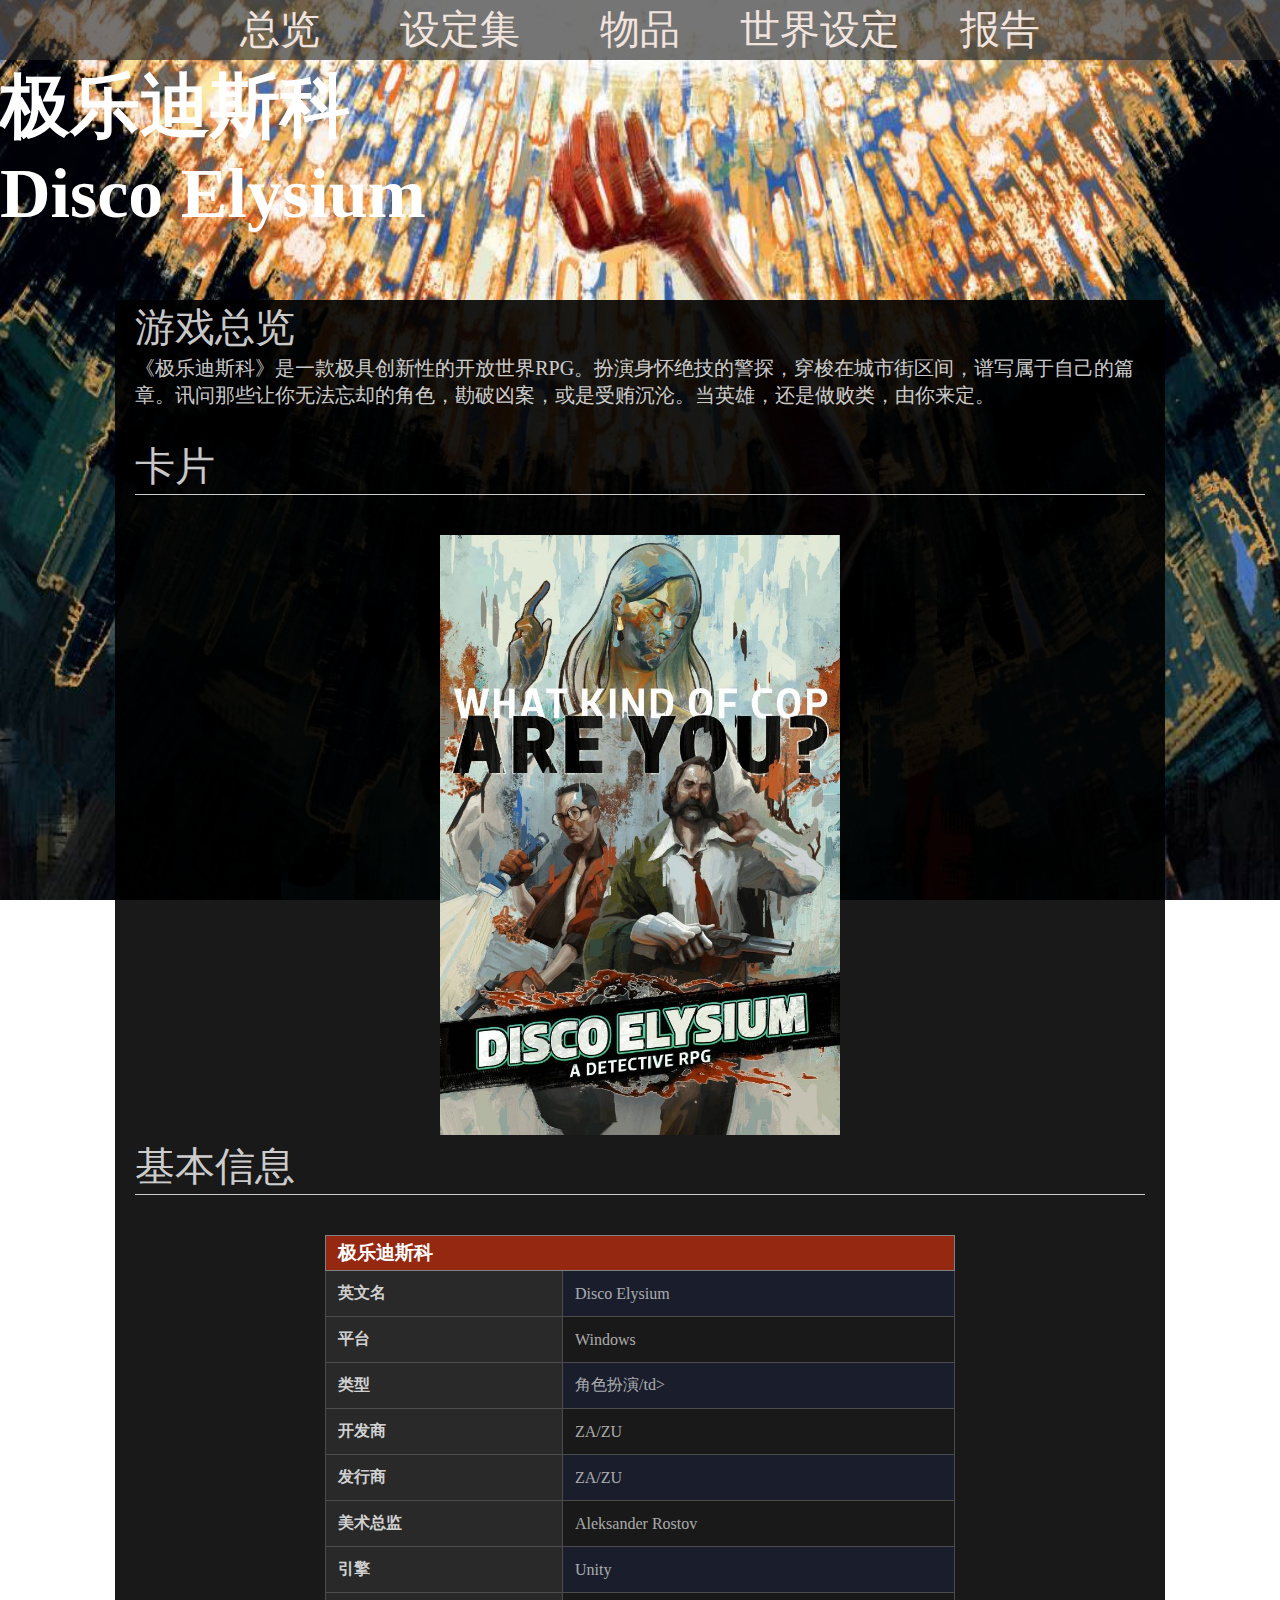
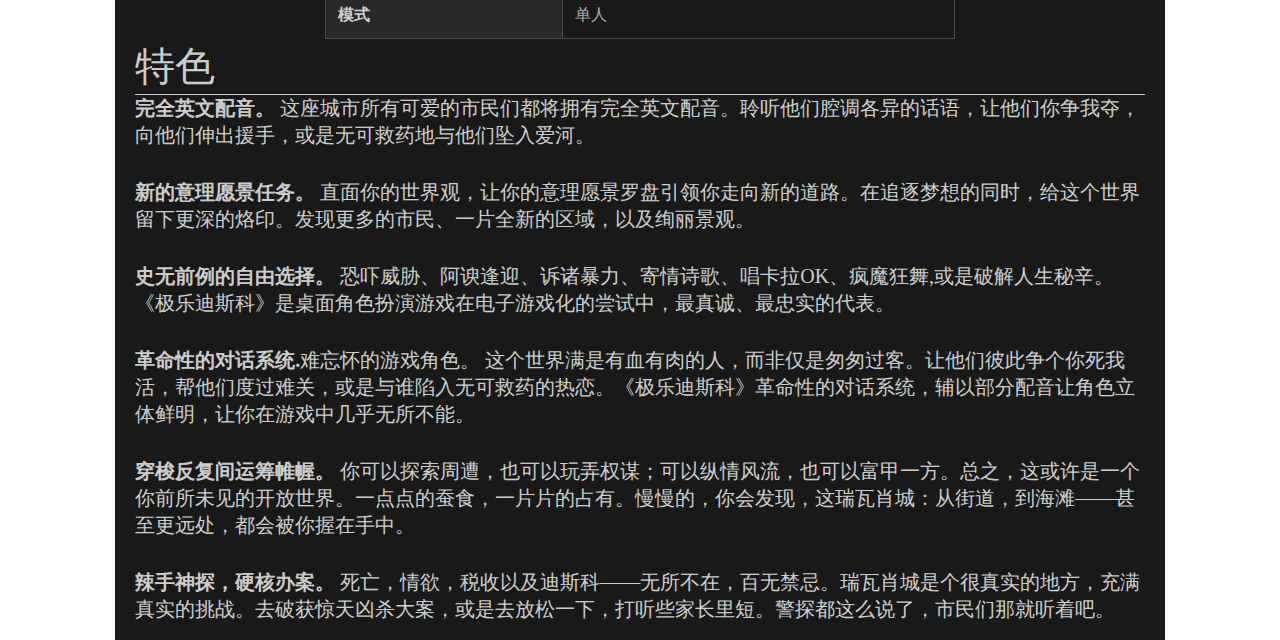
<file: index.html>
<!DOCTYPE html>
<html>

<head>
    <link rel="stylesheet" href="header.css">
    <meta charset="UTF-8">
    <title>极乐迪斯科</title>
    <style>
        .box {
            background-color: rgba(0, 0, 0, 0.9);
            height: 1940px;
            width: 82%;
            margin-left:9% ;
            margin-right: 9%;
            margin-top: 240px;
        }
        #a1 {
            font-size: 40px;
            color: rgba(255, 255, 255, 0.8);
            margin-left: 20px;
            margin-top: 10px;
        }
    </style>
</head>

<body background="img/1.jpg">
    
        <div class="menu">
            <div class="nav">
                <ul>
                    <li><a href="index.html">总览</a></li>
                    <li><a href="artbook.html">设定集</a></li>
                    <li>
                        <a href="goods.html">物品</a>
                        <ul>
                            <li><a href="goods.html">工具</a></li>
                            <li><a href="index1.html">服装</a></li>
                            <li><a href="goods3.html">互动</a></li>
                        </ul>
                    </li>
                    <li><a href="word.html">世界设定</a></li>
                    <li><a href="report.html">报告</a></li>
                </ul>
            </div>
        </div>
    
    <div id="lg">
        <p>极乐迪斯科<br>Disco Elysium</p>
    </div>
    <div class="box">
        <div id="a1">
            <p>游戏总览</p>
        </div>
        <div id="text1" class="text1">
            <p>
                《极乐迪斯科》是一款极具创新性的开放世界RPG。扮演身怀绝技的警探，穿梭在城市街区间，谱写属于自己的篇章。讯问那些让你无法忘却的角色，勘破凶案，或是受贿沉沦。当英雄，还是做败类，由你来定。

            </p>
        </div>
        <div id="text2" style="border-bottom:1px solid #ccc;margin-bottom: 40px;">卡片</div>
        <div style="text-align: center;"><img src="img/7.jpg" width="400px" height="600px"></div>
        <div id="text2" style="border-bottom:1px solid #ccc;margin-bottom: 40px;">基本信息</div>
        <div id="text1" style="text-align: center;" class="biaoge">
            <table style="margin: 0 auto;">
                <thead>
                    <tr>
                        <th colspan="2">极乐迪斯科</th>
                    </tr>
                </thead>
                <tr>
                    <th id="text5">英文名</th>
                    <td id="text4">Disco Elysium</td>
                </tr>
                <tr>
                    <th id="text5">平台</th>
                    <td>Windows</td>
                </tr>
                <tr>
                    <th id="text5">类型</th>
                    <td id="text4">角色扮演/td>
                </tr>
                <tr>
                    <th id="text5">开发商</th>
                    <td>ZA/ZU</td>
                </tr>
                <tr>
                    <th id="text5">发行商</th>
                    <td id="text4">ZA/ZU</td>
                </tr>
                <tr>
                    <th id="text5">美术总监</th>
                    <td>Aleksander Rostov</td>
                </tr>
                <tr>
                    <th id="text5">引擎</th>
                    <td id="text4">Unity</td>
                </tr>
                    <th id="text5">模式</th>
                    <td>单人</td>
                </tr>
            </table>
        </div>
        <div id="text2" style="border-bottom:1px solid #ccc;">
            <p>特色</p>
        </div>
        <div id="text1" class="text1">
            <p id="text3"><strong>完全英文配音。</strong> 这座城市所有可爱的市民们都将拥有完全英文配音。聆听他们腔调各异的话语，让他们你争我夺，向他们伸出援手，或是无可救药地与他们坠入爱河。
            </p>
        </div>
        <div id="text1" class="text1">
            <p id="text3"><strong>新的意理愿景任务。</strong>
                直面你的世界观，让你的意理愿景罗盘引领你走向新的道路。在追逐梦想的同时，给这个世界留下更深的烙印。发现更多的市民、一片全新的区域，以及绚丽景观。</p>
        </div>
        <div id="text1" class="text1">
            <p id="text3"><strong>史无前例的自由选择。</strong>
                恐吓威胁、阿谀逢迎、诉诸暴力、寄情诗歌、唱卡拉OK、疯魔狂舞,或是破解人生秘辛。《极乐迪斯科》是桌面角色扮演游戏在电子游戏化的尝试中，最真诚、最忠实的代表。</p>
        </div>
        <div id="text1" class="text1">
            <p id="text3"><strong>革命性的对话系统.</strong>难忘怀的游戏角色。
                这个世界满是有血有肉的人，而非仅是匆匆过客。让他们彼此争个你死我活，帮他们度过难关，或是与谁陷入无可救药的热恋。《极乐迪斯科》革命性的对话系统，辅以部分配音让角色立体鲜明，让你在游戏中几乎无所不能。</p>
        </div>
        <div id="text1" class="text1">
            <p id="text3"><strong>穿梭反复间运筹帷幄。</strong>
                你可以探索周遭，也可以玩弄权谋；可以纵情风流，也可以富甲一方。总之，这或许是一个你前所未见的开放世界。一点点的蚕食，一片片的占有。慢慢的，你会发现，这瑞瓦肖城：从街道，到海滩——甚至更远处，都会被你握在手中。
            </p>
        </div>
        <div id="text1" class="text1">
            <p id="text3"><strong>辣手神探，硬核办案。</strong>
                死亡，情欲，税收以及迪斯科——无所不在，百无禁忌。瑞瓦肖城是个很真实的地方，充满真实的挑战。去破获惊天凶杀大案，或是去放松一下，打听些家长里短。警探都这么说了，市民们那就听着吧。</p>
        </div>
    </div>
    </div>
    <script>
        
    </script>
</body>

</html>
</file>
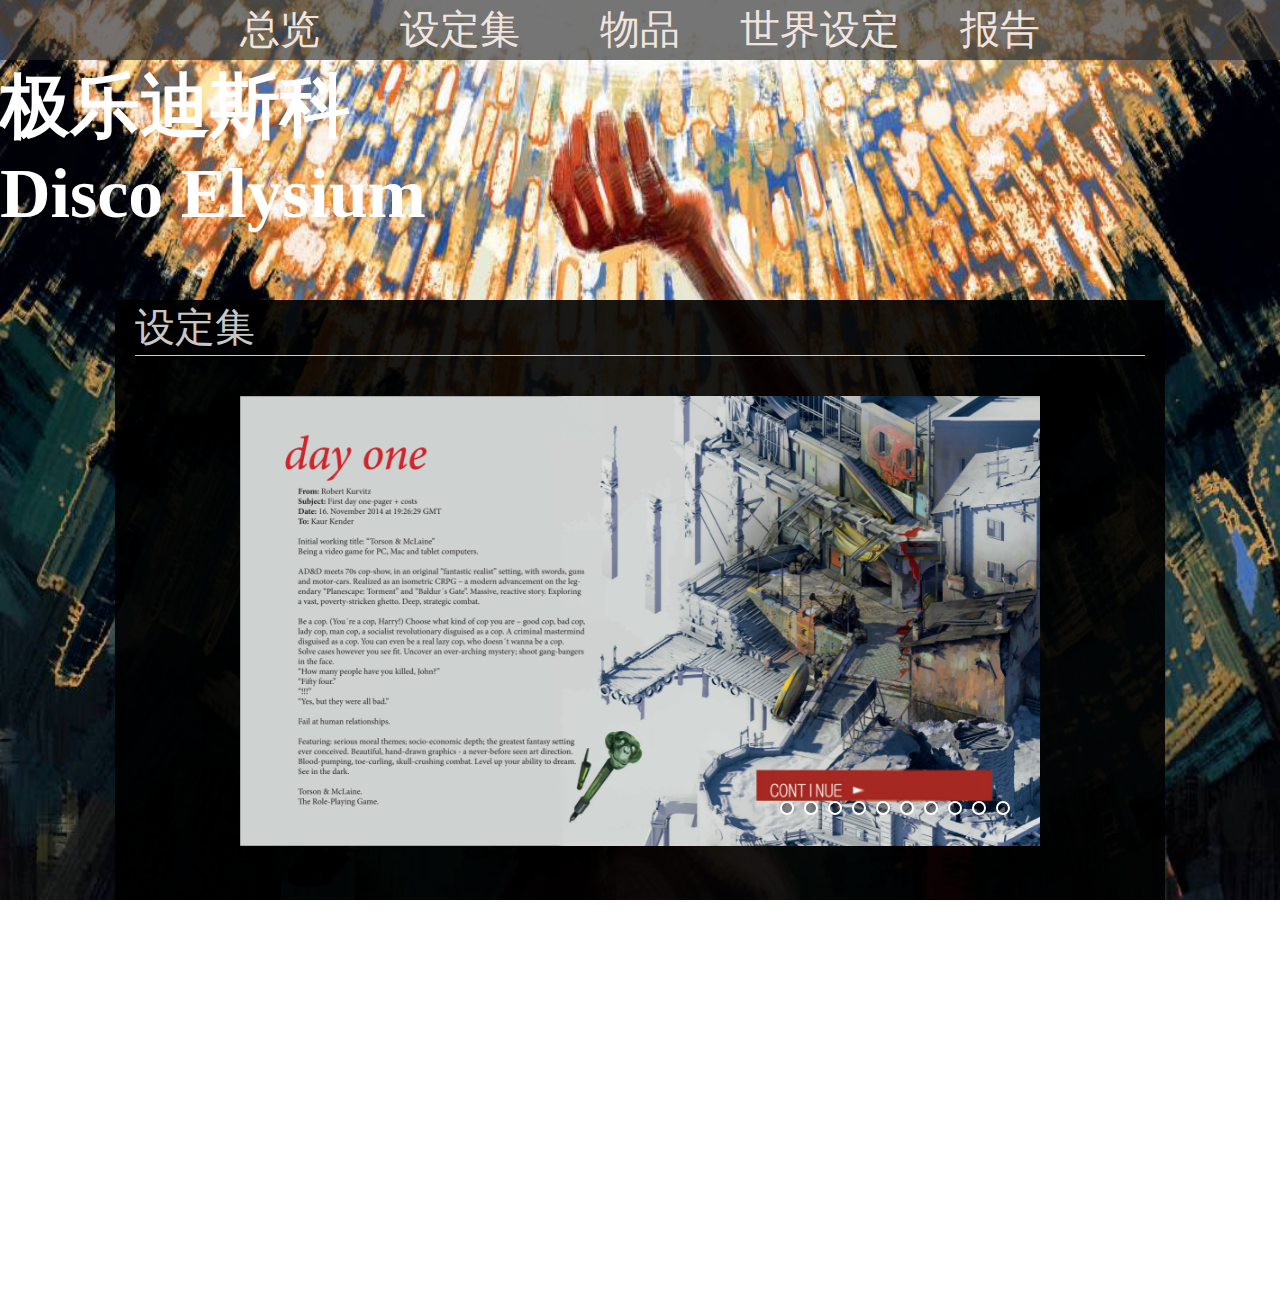
<file: artbook.html>
<!DOCTYPE html>
<html>

<head>
  <meta charset="utf-8">
  <link rel="stylesheet" href="header.css">
  <title>极乐迪斯科</title>
  <style>
    a {
      list-style: none;
    }

    li {
      list-style: none;
    }

    .lunbo {
      width: 100%;
      height: 40%;
    }

    .content {
      width: 800px;
      height: 300px;
      margin: 20px auto;
      position: relative;
    }

    #item {
      width: 100%;
      height: 100%;

    }

    img {
      width: 100%;
    }
    .item {
      position: absolute;
      opacity: 0;
      transition: all 1s;

    }

    .item.active {
      opacity: 1;
    }
    #btn-left {
      left: 0;
      top: 75%;
      transform: translateY(-60%);
      cursor: pointer;
      opacity: 0;
      width: 30px;
      height: 69px;
      font-size: 30px;
      color: white;
      background-color: rgba(0, 0, 0, 0.4);
      line-height: 69px;
      padding-left: 5px;
      z-index: 10;
      position: absolute;
    }

    .lunbo:hover #btn-left {

      opacity: 1;
    }
    .white {
      background-color: #FFFFFF;
    }
    
    .box {
      background-color: rgba(0, 0, 0, 0.9);
      height: 600px;
      width: 82%;
      margin-left: 9%;
      margin-right: 9%;
      margin-top: 240px;
      margin-bottom:400px ;
    }
    #btn-right {
      width: 26px;
      height: 69px;
      font-size: 30px;
      color: white;
      background-color: rgba(0, 0, 0, 0.4);
      line-height: 69px;
      padding-left: 5px;
      z-index: 10;
      position: absolute;
      right: 0;
      top: 75%;
      cursor: pointer;
      opacity: 0;
      transform: translateY(-60%);
    }

    .lunbo:hover #btn-right {
      opacity: 1;
    }

    #circle {
      height: 20px;
      display: flex;
      position: absolute;
      bottom: -40%;
      right: 25px;
    }

    .circle {
      width: 10px;
      height: 10px;
      border-radius: 10px;
      border: 2px solid white;
      background: rgba(0, 0, 0, 0.4);
      cursor: pointer;
      margin: 5px;
    }
  </style>
</head>

<body background="img/1.jpg">
  <header>
    <div class="menu">
      <div class="nav">
        <ul>
          <li><a href="index.html">总览</a></li>
          <li><a href="artbook.html">设定集</a></li>
          <li>
            <a href="goods.html">物品</a>
            <ul>
              <li><a>工具</a></li>
              <li><a>服装</a></li>
              <li><a>互动</a></li>
            </ul>
          </li>
          <li><a href="word.html">世界设定</a></li>
          <li><a href="report.html">报告</a></li>
        </ul>
      </div>
    </div>
  </header>
  <div id="lg">
    <p>极乐迪斯科<br>Disco Elysium</p>
  </div>
  <div class="box">
    <div id="text2" style="border-bottom:1px solid #ccc;margin-bottom: 40px;">设定集</div>
    <div class="lunbo">
    <div class="content">
      <ul id="item">
        <li class="item active">
          <a href=" "><img src="img/b1.png"></a>
        </li>
        <li class="item">
          <a href="#"><img src="img/b2.png"></a>
        </li>
        <li class="item">
          <a href="#"><img src="img/b3.png"></a>
        </li>
        <li class="item">
          <a href="#"><img src="img/b4.png"></a>
        </li>
        <li class="item">
          <a href="#"><img src="img/b5.png"></a>
        </li>
        <li class="item">
          <a href=" "><img src="img/b6.png"></a>
        </li>
        <li class="item">
          <a href="#"><img src="img/b7.png"></a>
        </li>
        <li class="item">
          <a href="#"><img src="img/b8.png"></a>
        </li>
        <li class="item">
          <a href="#"><img src="img/b9.png"></a>
        </li>
        <li class="item">
          <a href="#"><img src="img/b10.png"></a>
        </li>
      </ul>
      <div id="btn-left">
        <</div>
          <div id="btn-right">></div>
          <ul id="circle">

            <li class="circle white"></li>
            <li class="circle"></li>
            <li class="circle"></li>
            <li class="circle"></li>
            <li class="circle"></li>
            <li class="circle"></li>
            <li class="circle"></li>
            <li class="circle"></li>
            <li class="circle"></li>
            <li class="circle"></li>
          </ul>
      </div>
    </div>
  </div>  
    <script>
      window.onload = function () {
        var items = document.getElementsByClassName("item");
        var circles = document.getElementsByClassName("circle");
        var leftBtn = document.getElementById("btn-left");
        var rightBtn = document.getElementById("btn-right");
        var content = document.getElementsByClassName("content");
        var index = 0;
        var clearclass = function () {
          for (let i = 0; i < items.length; i++) {
            items[i].className = "item";
            circles[i].className = "circle";
            circles[i].setAttribute("num", i);
          }
        }
        function move() {
          clearclass();
          items[index].className = "item active";
          circles[index].className = "circle white";
        }
        rightBtn.onclick = function () {
          if (index < items.length - 1) {
            index++;
          }
          else {
            index = 0;
          }
          move();
        }
        leftBtn.onclick = function () {
          if (index >0) {
            index--;
          }
          else {
            index = items.length - 1;
          }
          move();
        }
        for (var i = 0; i < circles.length; i++) {
          circles[i].addEventListener("click", function () {
            var point_index = this.getAttribute("num");
            index = point_index;
            move();
          })
        }
      }
    </script>
</body>

</html>
</file>
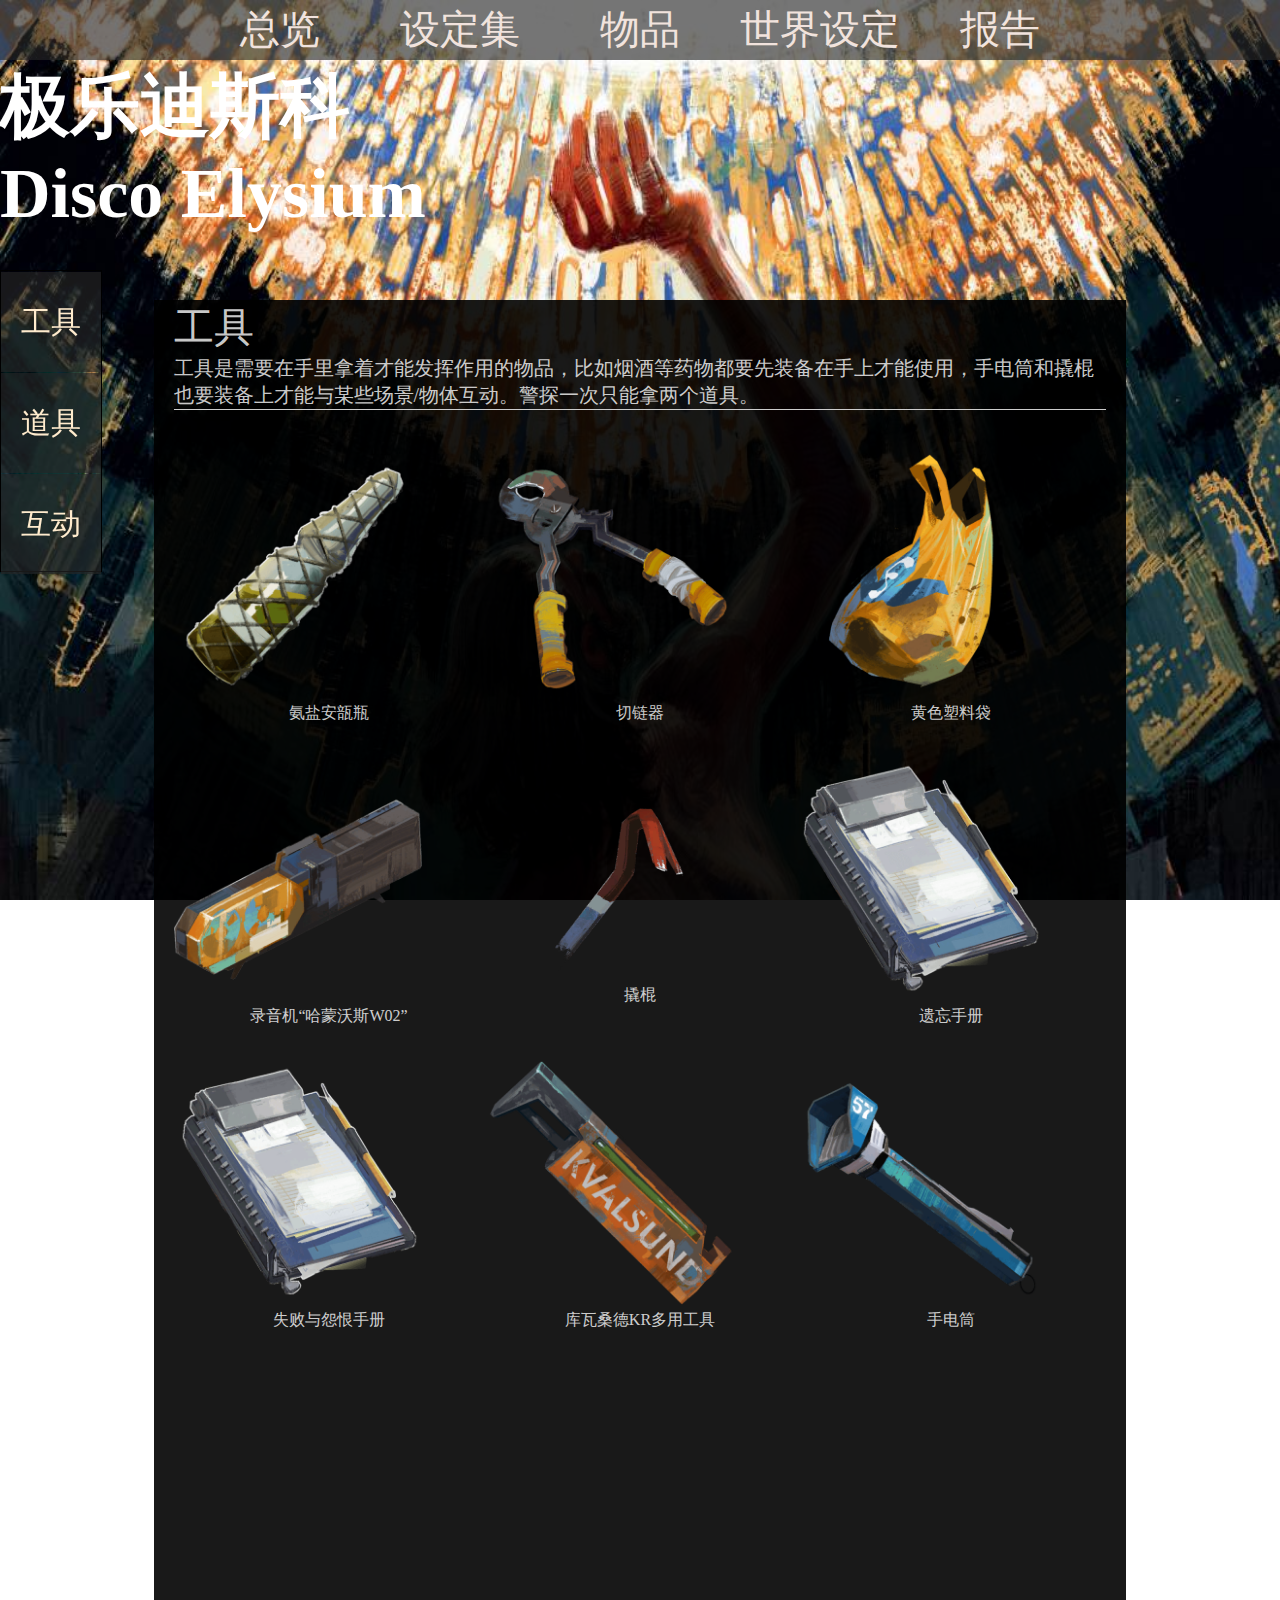
<file: goods.html>
<!DOCTYPE html>
<html lang="en">

<head>
    <meta charset="UTF-8">
    <link rel="stylesheet" href="header.css">
    <title>极乐迪斯科</title>
    <style>
        .box {
            background-color: rgba(0, 0, 0, 0.9);
            height: 1300px;
            width: 76%;
            margin-left: 12%;
            margin-right: 12%;
            margin-top: 240px;
        }

        ul li a {
            color: blanchedalmond;
            display: block;
            text-decoration: none;

        }

        .wrap1 {
            width: 100px;
            height: 300px;
            border: 0.5px solid;
            position: fixed;
            top: 30%;
        }

        .head1 {
            font-weight: bold;
            width: 60px;
            height: 60px;
            background-color: white;
            line-height: 60px;
            font-size: 20px;
            color: #000000;
            text-align: center;
        }

        .list:hover {
            color: tomato;
            background-color: silver;
        }

        .list {
            box-sizing: border-box;
            width: 100px;
            padding: 3px;
            margin-top: 0.5px;
            margin-bottom: 0.5px;
            background-color: rgba(38, 38, 38, 0.63);
            text-align: center;
            font-size: 12px;
            color: rgb(169, 177, 177);
            height: 100px;
        }

        .wrap1 ul li a {
            font-size: 30px;
            margin-top: 27px;
        }

        .grid {
            display: grid;
            grid-template-columns: 1fr 1fr 1fr;
            row-gap: 30px;
            align-items: center;
            justify-items: center;
            margin-bottom: 30px;
            margin-left: 20px;
            margin-right: 20px;
            color: rgba(255, 255, 255, 0.8)
        }
    </style>
</head>

<body background="img/1.jpg">
    <header>
        <div class="menu">
            <div class="nav">
                <ul>
                    <li><a href="index.html">总览</a></li>
                    <li><a href="artbook.html">设定集</a></li>
                    <li>
                        <a href="goods.html">物品</a>
                        <ul>
                            <li><a href="goods.html">工具</a></li>
                            <li><a href="index1.html">道具</a></li>
                            <li><a href="goods3.html">互动</a></li>
                        </ul>
                    </li>
                    <li><a href="word.html">世界设定</a></li>
                    <li><a href="report.html">报告</a></li>
                </ul>
            </div>
        </div>
    </header>
    <div id="lg">
        <p>极乐迪斯科<br>Disco Elysium</p>
    </div>

    <div class="wrap1">
        <ul>
            <li class="list"><a href="goods.html" style="text-decoration: none;">工具</a></li>
            <li class="list"><a href="index1.html" style="text-decoration: none;">道具</a></li>
            <li class="list"><a href="goods3.html" style="text-decoration: none;">互动</a></li>
        </ul>
    </div>
    <div class="box">
        <div id="text2">工具</div>
        <div class="text1" style="border-bottom:1px solid #ccc;margin-bottom: 40px;">
            工具是需要在手里拿着才能发挥作用的物品，比如烟酒等药物都要先装备在手上才能使用，手电筒和撬棍也要装备上才能与某些场景/物体互动。警探一次只能拿两个道具。</div>
        <div class="grid">
            <div><img src="img/g1.png" width="80%">
                <p style="text-align: center;">氨盐安瓿瓶</p>
            </div>
            <div><img src="img/g2.png" width="80%">
                <p style="text-align: center;">切链器</p>
            </div>
            <div><img src="img/g3.png" width="80%">
                <p style="text-align: center;">黄色塑料袋</p>
            </div>
            <div><img src="img/g4.png" width="80%">
                <p style="text-align: center;">录音机“哈蒙沃斯W02”</p>
            </div>
            <div><img src="img/g5.png" width="80%">
                <p style="text-align: center;">撬棍</p>
            </div>
            <div><img src="img/g6.png" width="80%">
                <p style="text-align: center;">遗忘手册</p>
            </div>
            <div><img src="img/g7.png" width="80%">
                <p style="text-align: center;">失败与怨恨手册</p>
            </div>
            <div><img src="img/g8.png" width="80%">
                <p style="text-align: center;">库瓦桑德KR多用工具</p>
            </div>
            <div><img src="img/g9.png" width="80%">
                <p style="text-align: center;">手电筒</p>
            </div>
        </div>
    </div>
</body>

</html>
</file>
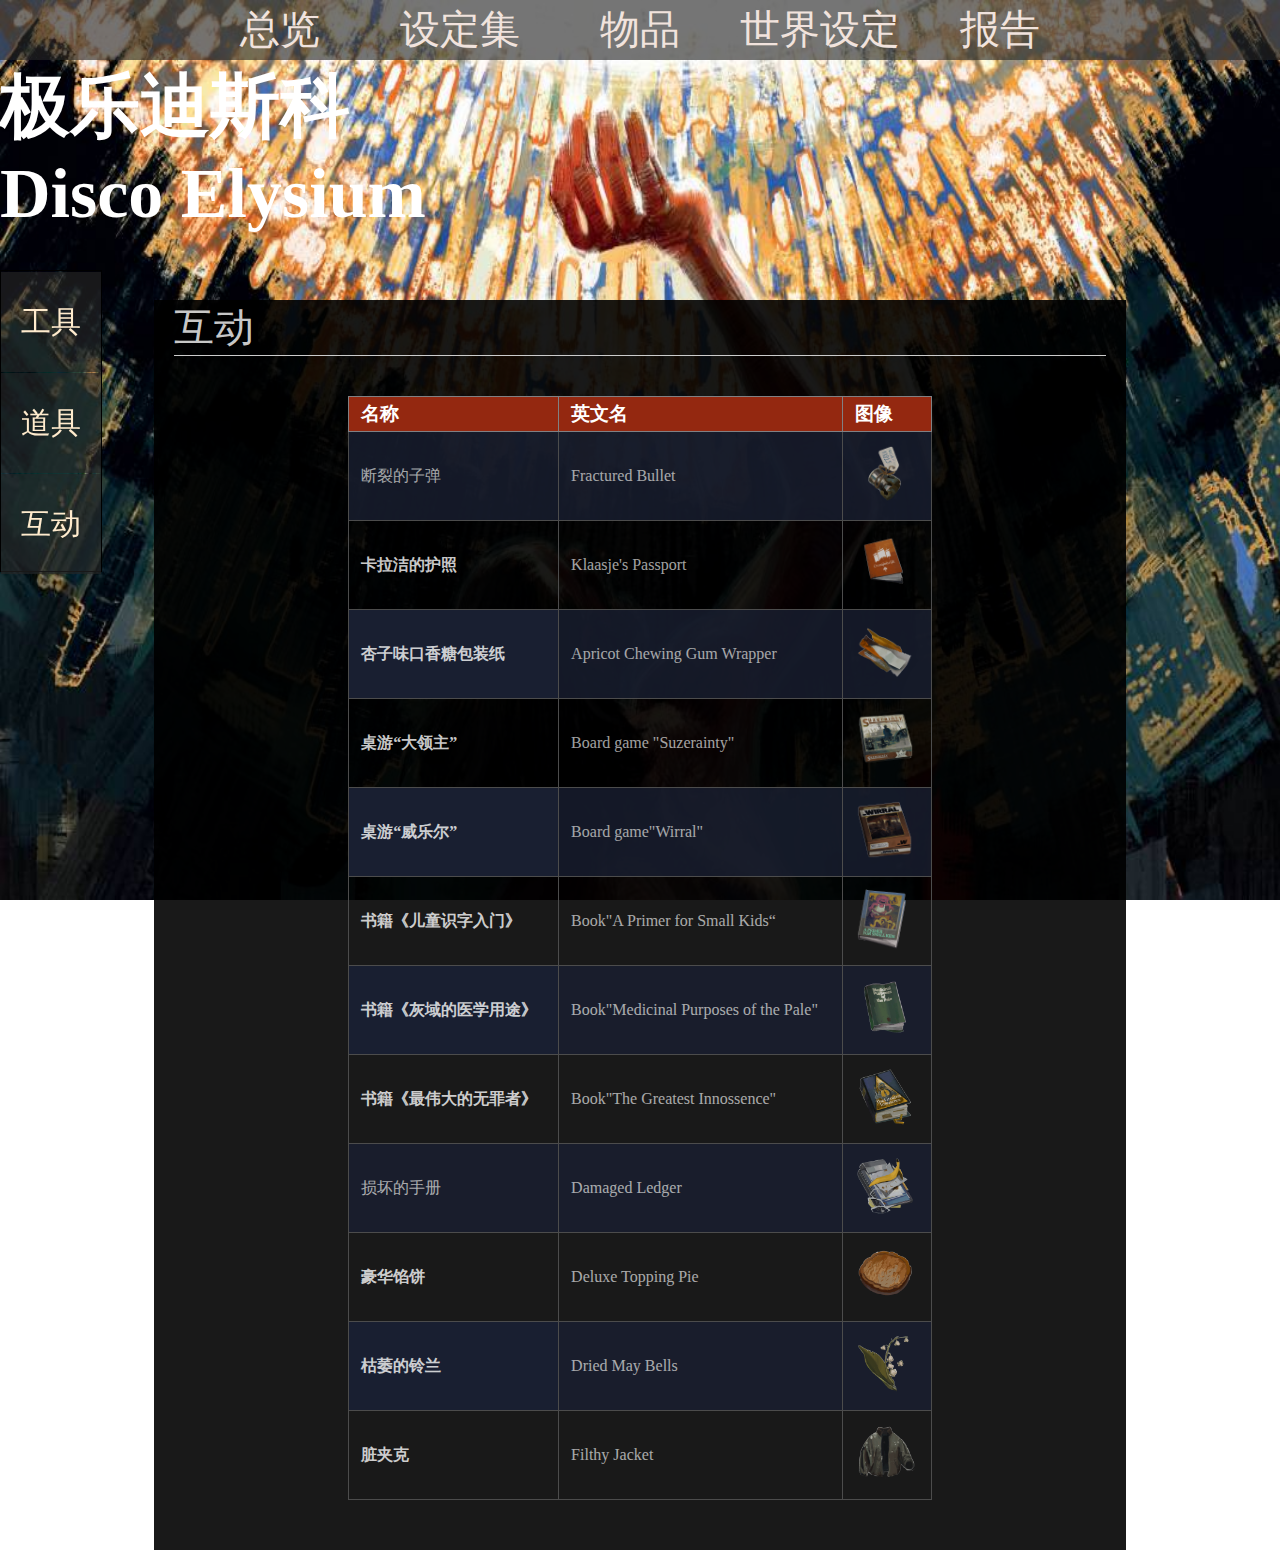
<file: goods3.html>
<!DOCTYPE html>
<html lang="en">

<head>
    <meta charset="UTF-8">
    <link rel="stylesheet" href="header.css">
    <title>极乐迪斯科</title>
    <style>
        .box {
            background-color: rgba(0, 0, 0, 0.9);
            height: 1250px;
            width: 76%;
            margin-left: 12%;
            margin-right: 12%;
            margin-top: 240px;
        }

        ul li a {
            color: blanchedalmond;
            display: block;
            text-decoration: none;

        }

        .wrap1 {
            width: 100px;
            height: 300px;
            border: 0.5px solid;
            position: fixed;
            top: 30%;
        }

        .head1 {
            font-weight: bold;
            width: 60px;
            height: 60px;
            background-color: white;
            line-height: 60px;
            font-size: 25px;
            color: #000000;
            text-align: center;
        }

        .list:hover {
            color: tomato;
            background-color: silver;
        }

        .list {
            box-sizing: border-box;
            width: 100px;
            padding: 3px;
            margin-top: 0.5px;
            margin-bottom: 0.5px;
            background-color: rgba(38, 38, 38, 0.63);
            text-align: center;
            font-size: 12px;
            color: rgb(169, 177, 177);
            height: 100px;
        }

        .wrap1 ul li a {
            font-size: 30px;
            margin-top: 27px;
        }

        .grid {
            display: grid;
            grid-template-columns: 1fr 1fr 1fr;
            row-gap: 30px;
            align-items: center;
            justify-items: center;
            margin-bottom: 30px;
            margin-left: 20px;
            margin-right: 20px;
            color: rgba(255, 255, 255, 0.8)
        }
    </style>
</head>

<body background="img/1.jpg">
    <header>
        <div class="menu">
            <div class="nav">
                <ul>
                    <li><a href="index.html">总览</a></li>
                    <li><a href="artbook.html">设定集</a></li>
                    <li>
                        <a href="goods.html">物品</a>
                        <ul>
                            <li><a href="goods.html">工具</a></li>
                            <li><a href="index1.html">道具</a></li>
                            <li><a href="goods3.html">互动</a></li>
                        </ul>
                    </li>
                    <li><a href="word.html">世界设定</a></li>
                    <li><a href="report.html">报告</a></li>
                </ul>
            </div>
        </div>
    </header>
    <div id="lg">
        <p>极乐迪斯科<br>Disco Elysium</p>
    </div>

    <div class="wrap1">
        <ul>
            <li class="list"><a href="goods.html" style="text-decoration: none;">工具</a></li>
            <li class="list"><a href="index1.html" style="text-decoration: none;">道具</a></li>
            <li class="list"><a href="goods3.html" style="text-decoration: none;">互动</a></li>
        </ul>
    </div>
    <div class="box">
        <div id="text2" style="border-bottom:1px solid #ccc;margin-bottom: 40px;">互动</div>
        <div id="text1" style="text-align: center;" class="biaoge">
            <table style="margin: 0 auto;">
                <thead>
                    <tr>
                        <th>名称</th>
                        <th>英文名</th>
                        <th>图像</th>
                    </tr>
                </thead>
                <tr>
                    <td id="text4">断裂的子弹</td>
                    <td id="text4">Fractured Bullet</td>
                    <td id="text4"><img src="img/gs1.png" width="60px"></td>
                </tr>
                <tr>
                    <th>卡拉洁的护照</th>
                    <td>Klaasje's Passport</td>
                    <td><img src="img/gs2.png" width="60px"></td>
                </tr>
                <tr>
                    <th id="text4">杏子味口香糖包装纸</th>
                    <td id="text4">Apricot Chewing Gum Wrapper</td>
                    <td id="text4"><img src="img/gs3.png" width="60px"></td>
                </tr>
                <tr>
                    <th>桌游“大领主”</th>
                    <td>Board game "Suzerainty"</td>
                    <td><img src="img/gs4.png" width="60px"></td>
                </tr>
                <tr>
                    <th id="text4">桌游“威乐尔”</th>
                    <td id="text4">Board game"Wirral"</td>
                    <td id="text4"><img src="img/gs5.png" width="60px"></td>
                </tr>
                <tr>
                    <th>书籍《儿童识字入门》</th>
                    <td>Book"A Primer for Small Kids“</td>
                    <td><img src="img/gs6.png" width="60px"></td>
                </tr>
                <tr>
                    <th id="text4">书籍《灰域的医学用途》</th>
                    <td id="text4">Book"Medicinal Purposes of the Pale"</td>
                    <td id="text4"><img src="img/gs7.png" width="60px"></td>
                </tr>
                <th>书籍《最伟大的无罪者》</th>
                <td>Book"The Greatest Innossence"</td>
                <td><img src="img/gs8.png" width="60px"></td>
                </tr>
                <tr>
                    <td id="text4">损坏的手册</td>
                    <td id="text4">Damaged Ledger</td>
                    <td id="text4"><img src="img/gs9.png" width="60px"></td>
                </tr>
                <tr>
                    <th>豪华馅饼</th>
                    <td>Deluxe Topping Pie</td>
                    <td><img src="img/gs10.png" width="60px"></td>
                </tr>
                <tr>
                    <th id="text4">枯萎的铃兰</th>
                    <td id="text4">Dried May Bells</td>
                    <td id="text4"><img src="img/gs12.png" width="60px"></td>
                </tr>
                <tr>
                    <th>脏夹克</th>
                    <td>Filthy Jacket</td>
                    <td><img src="img/gs11.png" width="60px"></td>
                </tr>
                <tr>
            </table>
        </div>
    </div>
</body>

</html>
</file>
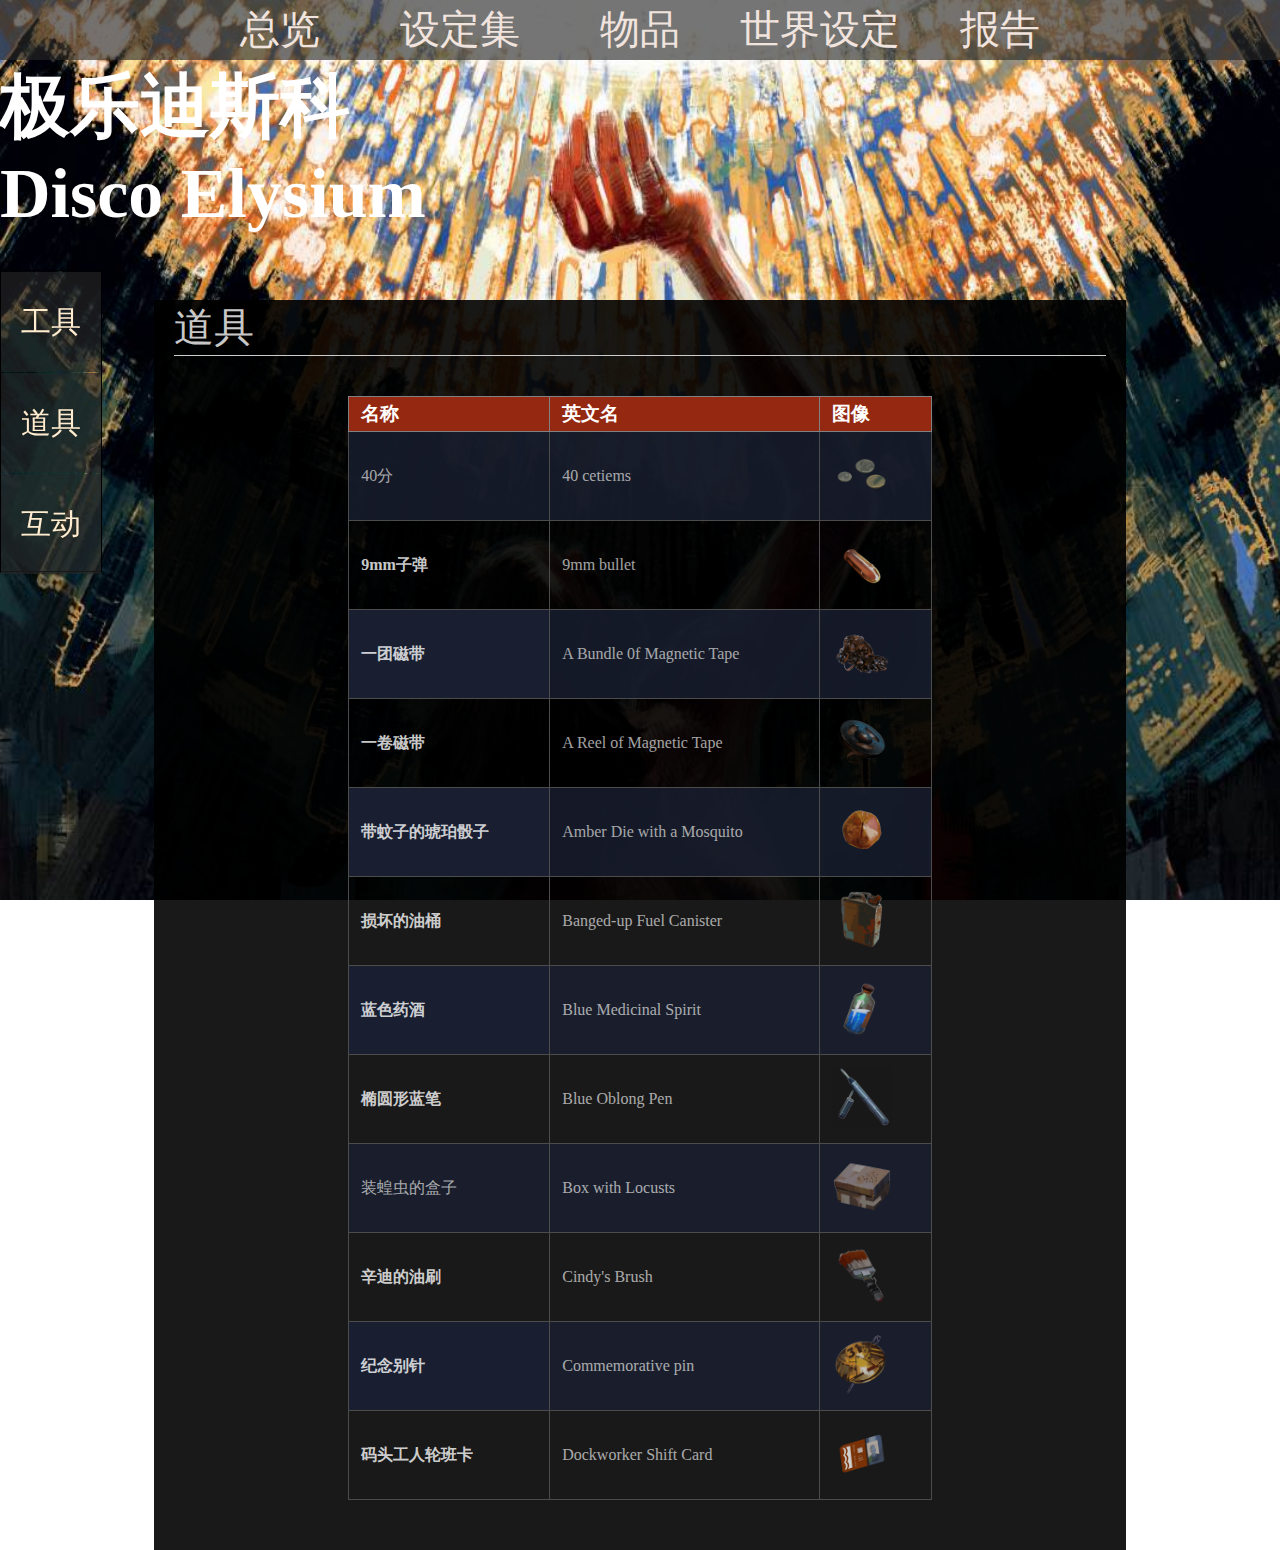
<file: index1.html>
<!DOCTYPE html>
<html lang="en">

<head>
    <meta charset="UTF-8">
    <link rel="stylesheet" href="header.css">
    <title>极乐迪斯科</title>
    <style>
        .box {
            background-color: rgba(0, 0, 0, 0.9);
            height: 1250px;
            width: 76%;
            margin-left: 12%;
            margin-right: 12%;
            margin-top: 240px;
        }

        ul li a {
            color: blanchedalmond;
            display: block;
            text-decoration: none;

        }

        .wrap1 {
            width: 100px;
            height: 300px;
            border: 0.5px solid;
            position: fixed;
            top: 30%;
        }

        .head1 {
            font-weight: bold;
            width: 60px;
            height: 60px;
            background-color: white;
            line-height: 60px;
            font-size: 20px;
            color: #000000;
            text-align: center;
        }

        .list:hover {
            color: tomato;
            background-color: silver;
        }

        .list {
            box-sizing: border-box;
            width: 100px;
            padding: 3px;
            margin-top: 0.5px;
            margin-bottom: 0.5px;
            background-color: rgba(38, 38, 38, 0.63);
            text-align: center;
            font-size: 12px;
            color: rgb(169, 177, 177);
            height: 100px;
        }

        .wrap1 ul li a {
            font-size: 30px;
            margin-top: 27px;
        }

        .grid {
            display: grid;
            grid-template-columns: 1fr 1fr 1fr;
            row-gap: 30px;
            align-items: center;
            justify-items: center;
            margin-bottom: 30px;
            margin-left: 20px;
            margin-right: 20px;
            color: rgba(255, 255, 255, 0.8)
        }
    </style>
</head>

<body background="img/1.jpg">
    <header>
        <div class="menu">
            <div class="nav">
                <ul>
                    <li><a href="index.html">总览</a></li>
                    <li><a href="artbook.html">设定集</a></li>
                    <li>
                        <a href="goods.html">物品</a>
                        <ul>
                            <li><a href="goods.html">工具</a></li>
                            <li><a href="index1.html">道具</a></li>
                            <li><a href="goods3.html">互动</a></li>
                        </ul>
                    </li>
                    <li><a href="word.html">世界设定</a></li>
                    <li><a href="report.html">报告</a></li>
                </ul>
            </div>
        </div>
    </header>
    <div id="lg">
        <p>极乐迪斯科<br>Disco Elysium</p>
    </div>

    <div class="wrap1">
        <ul>
            <li class="list"><a href="goods.html" style="text-decoration: none;">工具</a></li>
            <li class="list"><a href="index1.html" style="text-decoration: none;">道具</a></li>
            <li class="list"><a href="goods3.html" style="text-decoration: none;">互动</a></li>
        </ul>
    </div>
    <div class="box">
        <div id="text2" style="border-bottom:1px solid #ccc;margin-bottom: 40px;">道具</div>
        <div id="text1" style="text-align: center;" class="biaoge">
            <table style="margin: 0 auto;">
                <thead>
                    <tr>
                        <th>名称</th>
                        <th>英文名</th>
                        <th>图像</th>
                    </tr>
                </thead>
                <tr>
                    <td id="text4">40分</td>
                    <td id="text4">40 cetiems</td>
                    <td id="text4"><img src="img/16354_28wwp2.png" width="60px"></td>
                </tr>
                <tr>
                    <th>9mm子弹</th>
                    <td>9mm bullet</td>
                    <td><img src="img/16355_8gy5ap.png" width="60px"></td>
                </tr>
                <tr>
                    <th id="text4">一团磁带</th>
                    <td id="text4">A Bundle 0f Magnetic Tape</td>
                    <td id="text4"><img src="img/16357_42jskl.png" width="60px"></td>
                </tr>
                <tr>
                    <th>一卷磁带</th>
                    <td>A Reel of Magnetic Tape</td>
                    <td><img src="img/16358_7z9ne9.png" width="60px"></td>
                </tr>
                <tr>
                    <th id="text4">带蚊子的琥珀骰子</th>
                    <td id="text4">Amber Die with a Mosquito</td>
                    <td id="text4"><img src="img/16363_kdt5vo.png" width="60px"></td>
                </tr>
                <tr>
                    <th>损坏的油桶</th>
                    <td>Banged-up Fuel Canister</td>
                    <td><img src="img/16367_hupk5c.png" width="60px"></td>
                </tr>
                <tr>
                    <th id="text4">蓝色药酒</th>
                    <td id="text4">Blue Medicinal Spirit</td>
                    <td id="text4"><img src="img/16368_w6vzrf.png" width="60px"></td>
                </tr>
                <th>椭圆形蓝笔</th>
                <td>Blue Oblong Pen</td>
                <td><img src="img/16369_1lyby0.png" width="60px"></td>
                </tr>
                <tr>
                    <td id="text4">装蝗虫的盒子</td>
                    <td id="text4">Box with Locusts</td>
                    <td id="text4"><img src="img/16382_10ghd0.png" width="60px"></td>
                </tr>
                <tr>
                    <th>辛迪的油刷</th>
                    <td>Cindy's Brush</td>
                    <td><img src="img/16384_as0cwg.png" width="60px"></td>
                </tr>
                <tr>
                    <th id="text4">纪念别针</th>
                    <td id="text4">Commemorative pin</td>
                    <td id="text4"><img src="img/16385_fj9s15.png" width="60px"></td>
                </tr>
                <tr>
                    <th>码头工人轮班卡</th>
                    <td>Dockworker Shift Card</td>
                    <td><img src="img/16390_dgluvp.png" width="60px"></td>
                </tr>
                <tr>
            </table>
        </div>
    </div>
</body>

</html>
</file>
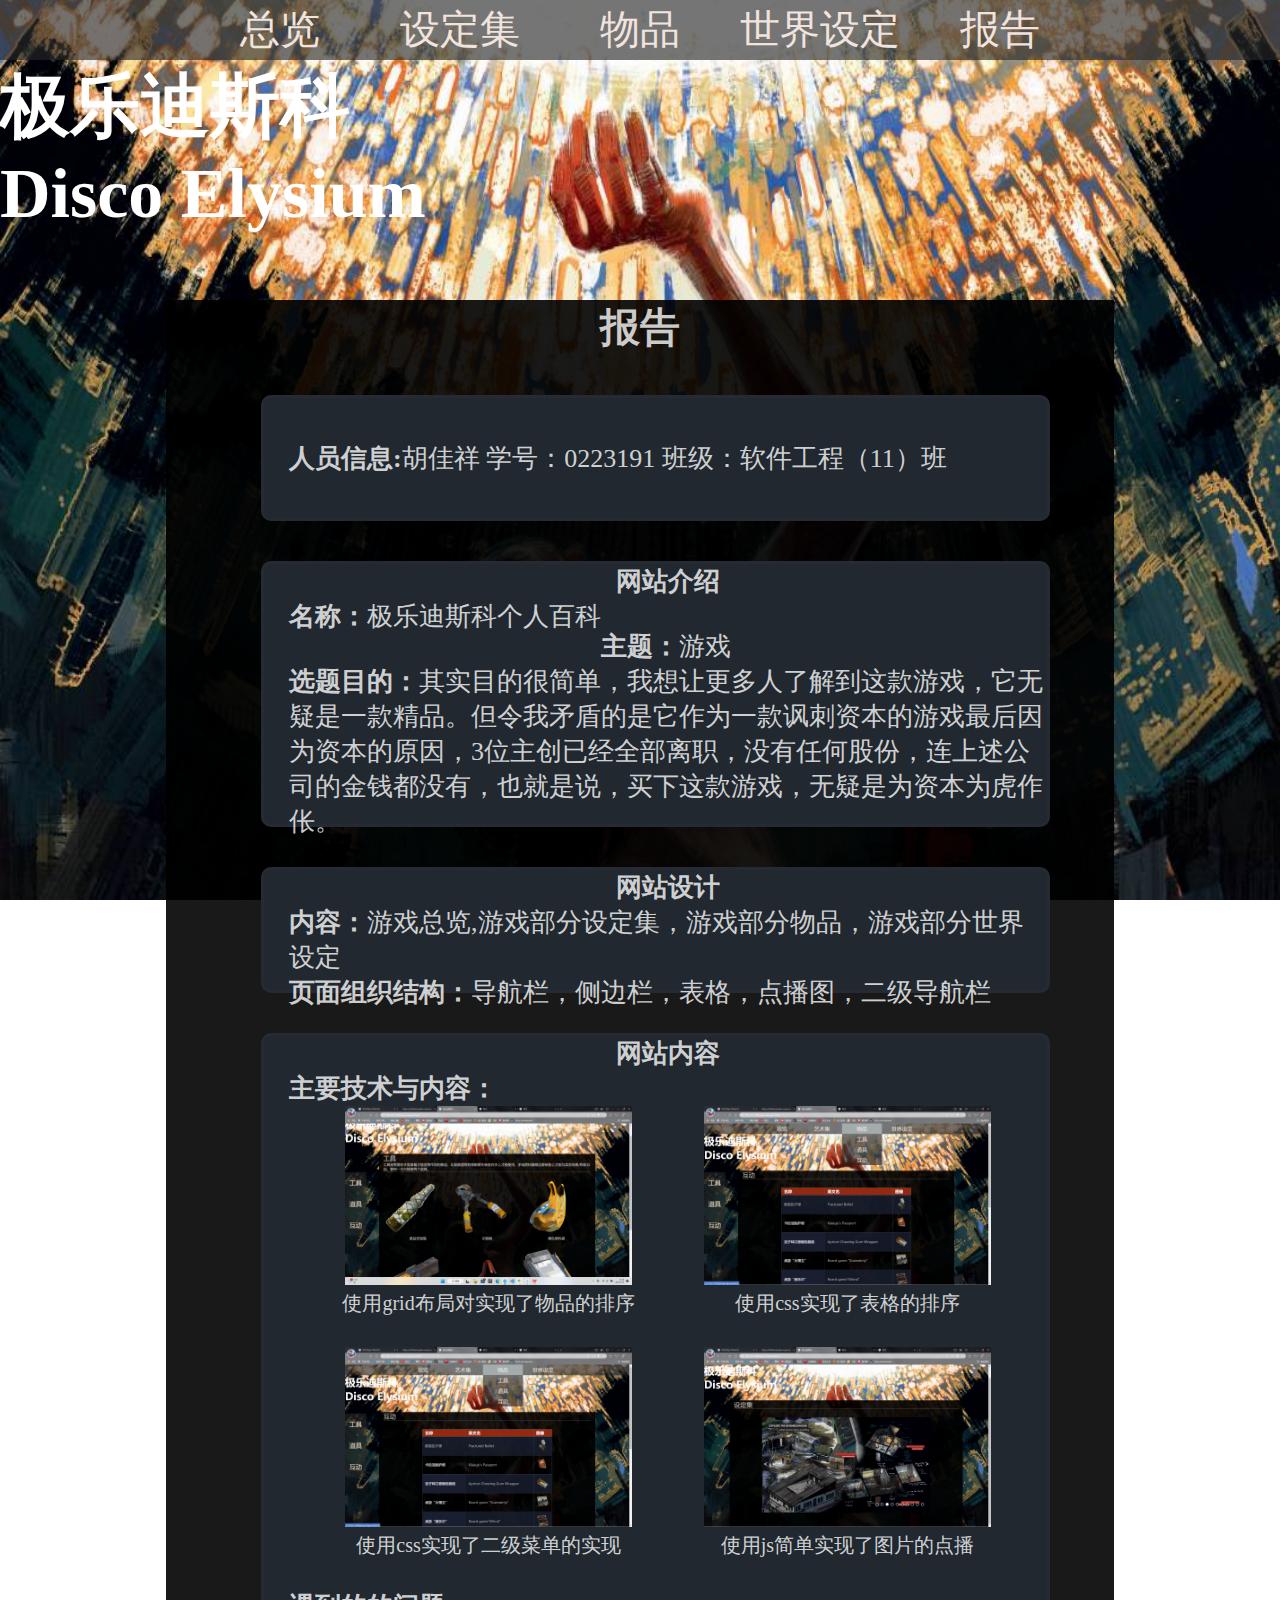
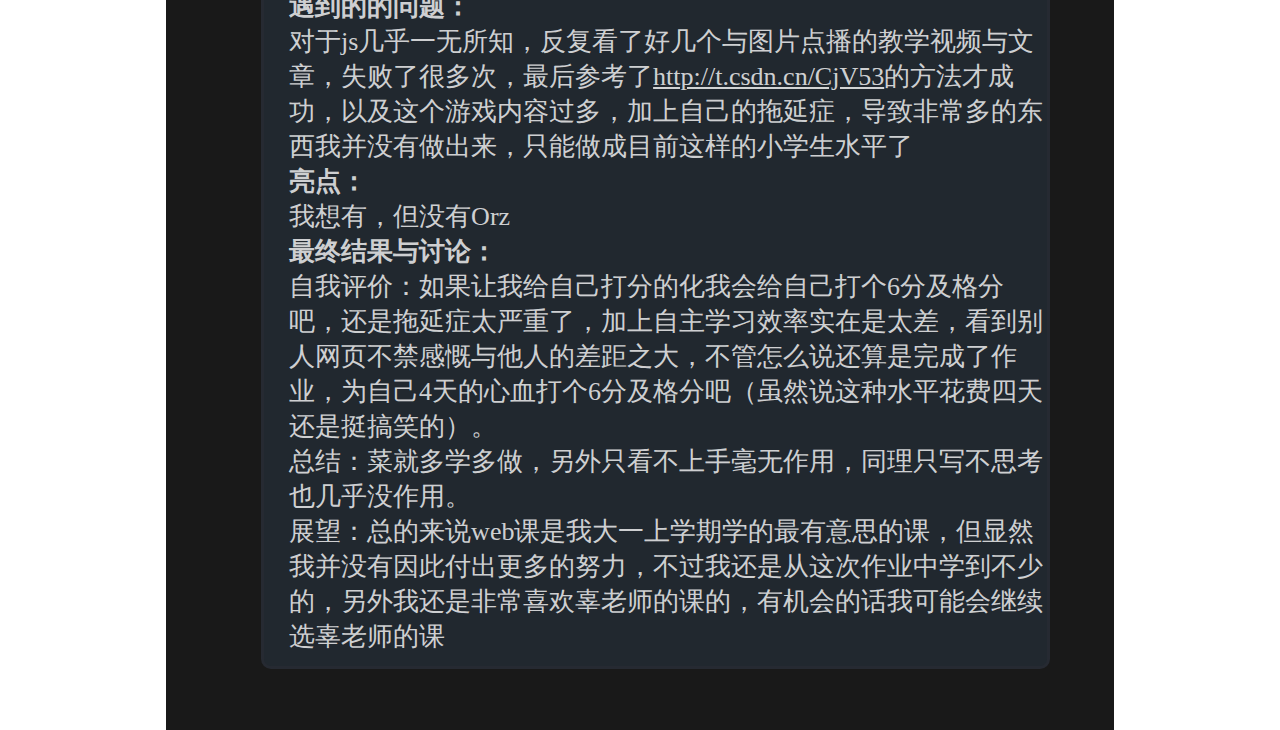
<file: report.html>
<!DOCTYPE html>
<html lang="en">

<head>
  <meta charset="UTF-8">
  <link rel="stylesheet" href="header.css">
  <title>报告</title>
  <style>
    .box {
      background-color: rgba(0, 0, 0, 0.9);
      height: 2030px;
      width: 74%;
      margin-left: 13%;
      margin-right: 13%;
      margin-top: 240px;
    }

    #r-text {
      color: rgba(255, 255, 255, 0.8);
      font-size: 40px;
      margin-left: 20px;
      margin-right: 20px;
      text-align: center;
    }

    .aaa {
      display: flex;
      align-items: center;
      height: 120px;
      border-radius: 10px;
      padding-left: 25px;
      border: 3px #262a32 solid;
      background-color: #21282f;
      width: 80%;
      margin-left: 10%;
      margin-bottom: 40px;
      text-align: center;
      color: rgba(255, 255, 255, 0.8);
      font-size: 26px;
    }

    .text6 {
      color: rgba(255, 255, 255, 0.8);
      font-size: 26px;
      margin: 40px;

      align-items: center;
      width: 140%;
      height: 100%;
      top: 50%;
    }

    .introduce {
      height: 260px;
      border-radius: 10px;
      padding-left: 25px;
      border: 3px #262a32 solid;
      background-color: #21282f;
      width: 80%;
      margin-left: 10%;
      margin-bottom: 40px;
      color: rgba(255, 255, 255, 0.8);
      font-size: 26px;
    }

    .introduce1 {
      height: 120px;
      border-radius: 10px;
      padding-left: 25px;
      border: 3px #262a32 solid;
      background-color: #21282f;
      width: 80%;
      margin-left: 10%;
      margin-bottom: 40px;
      color: rgba(255, 255, 255, 0.8);
      font-size: 26px;
    }

    .introduce2 {
      width: 80%;
      text-decoration: none;
      margin-left: 10%;
      margin-bottom: 40px;
      border-radius: 10px;
      padding-left: 25px;
      border: 3px #262a32 solid;
      background-color: #21282f;
      color: rgba(255, 255, 255, 0.8);
      font-size: 26px;
      height: 800px;
    }
    .introduce3 {
      height: 1230px;
      border-radius: 10px;
      padding-left: 25px;
      border: 3px #262a32 solid;
      background-color: #21282f;
      width: 80%;
      margin-left: 10%;
      margin-bottom: 40px;
      color: rgba(255, 255, 255, 0.8);
      font-size: 26px;
      text-decoration: none;
    }

    .grid {
      display: grid;
      grid-template-rows: 1fr 1fr;
      grid-template-columns: 1fr 1fr;
      row-gap: 30px;
      align-items: center;
      justify-items: center;
      margin-bottom: 30px;
      margin-left: 20px;
      margin-right: 20px;
      color: rgba(255, 255, 255, 0.8)
    }
  </style>
</head>

<body background="img/1.jpg">
  <header>
    <div class="menu">
      <div class="nav">
        <ul>
          <li><a href="index.html">总览</a></li>
          <li><a href="artbook.html">设定集</a></li>
          <li>
            <a href="goods.html">物品</a>
            <ul>
              <li><a>工具</a></li>
              <li><a>服装</a></li>
              <li><a>互动</a></li>
            </ul>
          </li>
          <li><a href="word.html">世界设定</a></li>
          <li><a href="report.html">报告</a></li>
        </ul>
      </div>
    </div>
  </header>
  <div id="lg">
    <p>极乐迪斯科<br>Disco Elysium</p>
  </div>
  <div class="box">
    <div id="r-text" style="margin-bottom: 40px;"><strong>报告</strong></div>
    <div class="aaa" ;><strong>人员信息:</strong>胡佳祥 学号：0223191 班级：软件工程（11）班</div>
    <div class="introduce">
      <div style="text-align: center;"><strong >网站介绍</strong><br></div>
      <div>
        <p style="float: left;"><strong>名称：</strong>极乐迪斯科个人百科</p><br>
        <p style="float: left;"><strong>主题：</strong>游戏</p><br>
        <p style="float: left;">
          <strong>选题目的：</strong>其实目的很简单，我想让更多人了解到这款游戏，它无疑是一款精品。但令我矛盾的是它作为一款讽刺资本的游戏最后因为资本的原因，3位主创已经全部离职，没有任何股份，连上述公司的金钱都没有，也就是说，买下这款游戏，无疑是为资本为虎作伥。
        </p>
      </div>
    </div>
    <div class="introduce1">
      <div style="text-align: center;"><strong >网站设计</strong><br></div>
      <div>
        <p style="float: left;"><strong>内容：</strong>游戏总览,游戏部分设定集，游戏部分物品，游戏部分世界设定</p><br>
        <p style="float: left;"><strong>页面组织结构：</strong>导航栏，侧边栏，表格，点播图，二级导航栏</p><br>
      </div>
    </div>
    <div class="introduce3">
      <div style="text-align: center;"><strong >网站内容</strong><br></div>
      <strong>主要技术与内容：</strong>
      <div>
        <div class="grid">
          <diV style="font-size: 20px;text-align: center;"><img src="img/r1.png" width="80%"><br>使用grid布局对实现了物品的排序</diV>
          <diV style="font-size: 20px;text-align: center;"><img src="img/r2.png" width="80%"><br>使用css实现了表格的排序</diV>
          <diV style="font-size: 20px;text-align: center;"><img src="img/r2.png" width="80%"><br>使用css实现了二级菜单的实现</diV>
          <diV style="font-size: 20px;text-align: center;"><img src="img/r3.png" width="80%"><br>使用js简单实现了图片的点播</diV>
        </div>
      </div>
      <strong>遇到的的问题：</strong>
      <div>对于js几乎一无所知，反复看了好几个与图片点播的教学视频与文章，失败了很多次，最后参考了<a href="http://t.csdn.cn/CjV53"
          style="color: rgba(255, 255, 255, 0.8)">http://t.csdn.cn/CjV53</a>的方法才成功，以及这个游戏内容过多，加上自己的拖延症，导致非常多的东西我并没有做出来，只能做成目前这样的小学生水平了
      </div>
      <strong>亮点：</strong>
      <div>我想有，但没有Orz</div>
      <strong >最终结果与讨论：</strong>
      <div>自我评价：如果让我给自己打分的化我会给自己打个6分及格分吧，还是拖延症太严重了，加上自主学习效率实在是太差，看到别人网页不禁感慨与他人的差距之大，不管怎么说还算是完成了作业，为自己4天的心血打个6分及格分吧（虽然说这种水平花费四天还是挺搞笑的）。</div>
      <div>总结：菜就多学多做，另外只看不上手毫无作用，同理只写不思考也几乎没作用。</div>
      <div>展望：总的来说web课是我大一上学期学的最有意思的课，但显然我并没有因此付出更多的努力，不过我还是从这次作业中学到不少的，另外我还是非常喜欢辜老师的课的，有机会的话我可能会继续选辜老师的课</div>
    </div>
</body>

</html>
</file>
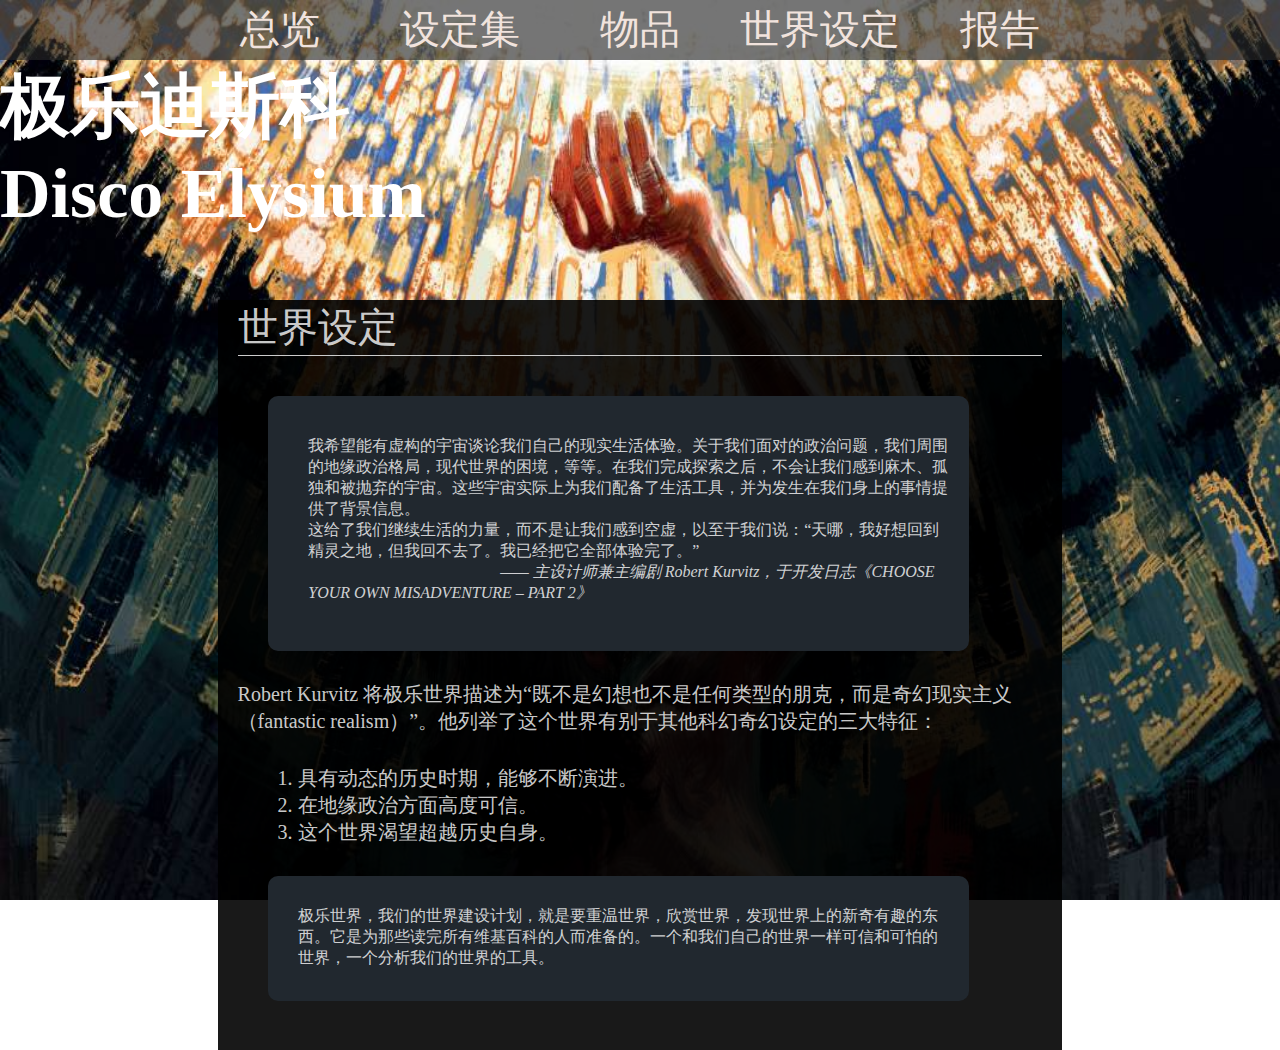
<file: word.html>
<!DOCTYPE html>
<html lang="en">

<head>
    <meta charset="UTF-8">
    <link rel="stylesheet" href="header.css">
    <title>极乐迪斯科</title>
    <style>
        .box {
            background-color: rgba(0, 0, 0, 0.9);
            height: 750px;
            width: 66%;
            margin-left: 17%;
            margin-right: 17%;
            margin-top: 240px;
        }

        .box1 {
            background-color: #21282f;
            ;
            width: 83%;
            height: 255px;
            margin-left: 6%;
            margin-right: 11%;
            overflow: hidden;
            border-radius: 10px;
        }

        .c {
            margin-top: 40px;
        }


        .box2 {
            background-color: #21282f;
            ;
            width: 83%;
            height: 125px;
            margin-left: 6%;
            margin-right: 11%;
            overflow: hidden;
            border-radius: 10px;
        }
        
    </style>
</head>

<body background="img/1.jpg">
    <header>
        <div class="menu">
            <div class="nav">
                <ul>
                    <li><a href="index.html">总览</a></li>
                    <li><a href="artbook.html">设定集</a></li>
                    <li>
                        <a href="goods.html">物品</a>
                        <ul>
                            <li><a>工具</a></li>
                            <li><a>服装</a></li>
                            <li><a>互动</a></li>
                        </ul>
                    </li>
                    <li><a href="word.html">世界设定</a></li>
                    <li><a href="report.html">报告</a></li>
                </ul>
            </div>
        </div>
    </header>
    <div id="lg">
        <p>极乐迪斯科<br>Disco Elysium</p>
    </div>
    <div class="box">
        <div id="text2" style="border-bottom:1px solid #ccc;margin-bottom: 40px;">世界设定</div>
        <div class="box1">
            <div class="text3">
                <div>
                    <p>
                        我希望能有虚构的宇宙谈论我们自己的现实生活体验。关于我们面对的政治问题，我们周围的地缘政治格局，现代世界的困境，等等。在我们完成探索之后，不会让我们感到麻木、孤独和被抛弃的宇宙。这些宇宙实际上为我们配备了生活工具，并为发生在我们身上的事情提供了背景信息。
                    </p>
                </div>
                <p>
                    这给了我们继续生活的力量，而不是让我们感到空虚，以至于我们说：“天哪，我好想回到精灵之地，但我回不去了。我已经把它全部体验完了。”
                </p>
                <i style="margin-left: 30%;">
                    —— 主设计师兼主编剧 Robert Kurvitz，于开发日志《CHOOSE YOUR OWN MISADVENTURE – PART 2》
                </i>
            </div>
        </div>
        <div class="text1" style="margin-top: 30px;">
            Robert Kurvitz 将极乐世界描述为“既不是幻想也不是任何类型的朋克，而是奇幻现实主义（fantastic realism）”。他列举了这个世界有别于其他科幻奇幻设定的三大特征：
        </div>
        <div class="text1" style="margin-left:80px ;">
            <ol>
                <li>具有动态的历史时期，能够不断演进。</li>
                <li>在地缘政治方面高度可信。</li>
                <li>这个世界渴望超越历史自身。</li>
            </ol>
        </div>
        <div class="box2">
            <div id="text1" style="position: absolute; width: 50%; margin: 30px;">
                <p>极乐世界，我们的世界建设计划，就是要重温世界，欣赏世界，发现世界上的新奇有趣的东西。它是为那些读完所有维基百科的人而准备的。一个和我们自己的世界一样可信和可怕的世界，一个分析我们的世界的工具。
                </p>
            </div>
    </div>
    </div>
</body>

</html>
</file>
<file: header.css>
ul {
    list-style-type: none;
}

* {
    margin: 0px 0px;
}
.menu {
    background-color: rgba(38,38,38,0.63);
}

.nav {

    margin: 0 auto;
    width:900px;
    height: 60px;
}

.nav a {
    float:left;
    width: 180px;
    line-height: 60px;
    text-decoration: none;
    font-size: 40px;
    color: rgba(241,227,221,1);
    text-align: center;
}

.nav li a:hover {
    text-decoration: none;    
    color: white;
}

.nav li a:link {
    text-decoration: none;
}
.biaoge table thead th {
    background-color: #942810;
    color: #FFFFFF;
    border: #818083 solid 1px;
    padding: 0.25rem 0.75rem;
    box-shadow: none;
    font-weight: 600px;
    font-size: 1.2em;
}
table {
    caption-side: bottom;
    border-collapse: collapse;
    border-collapse: separate;
    border-spacing: 2px;
    width:60%
}
th {
    display: table-cell;
    font-weight: bold;
}
.biaoge table th{
    padding: 0.75rem;
    border: #4C4C4C solid 1px;
    text-align: left;
}
.biaoge table td {
    padding: 0.75rem;
    border: #4C4C4C solid 1px;
    text-align: left;
    opacity: 0.8;
}
.biaoge table {
    display: table;
    overflow: auto;
    margin-bottom: 1rem;
    border-collapse: collapse;
}
body {
    background-repeat: no-repeat;
    background-size: 100% 100%;
    background-attachment: fixed;
}
#lg {
    color: white;
    font-size: 70px;
    font-weight: bold;
    width: 40%;
    position: absolute;
}
* {
    margin: 0;
    padding: 0;
}
ul li {
    float: left; 
}
ul li ul li a{
    background-color: rgba(38,38,38,0.63);
}


ul li a:hover {
    background-color: rgb(169, 177, 177);
    opacity: 0.9;
}

ul li ul {
    display: none;
}


ul li ul li {
    float: none;
}


ul li:hover ul {
    display: block;

}
#text2 {
    color: rgba(255, 255, 255, 0.8);
    font-size: 40px;
    margin-left: 20px;
    margin-right: 20px;
}
#text1 {
    color: rgba(255, 255, 255, 0.8)
}

.text1 {
    margin-bottom: 30px;
    margin-left: 20px;
    margin-right: 20px;
    color: rgba(255, 255, 255, 0.8);
    font-size:20px;
}
#text5 {
    background-color: #292929;
}

#text4 {
    background-color: #191f31;
}
.text3 {
    margin: 40px;
    color: rgba(255, 255, 255, 0.8);
    position: absolute;
    width:50%
    
}
</file>
